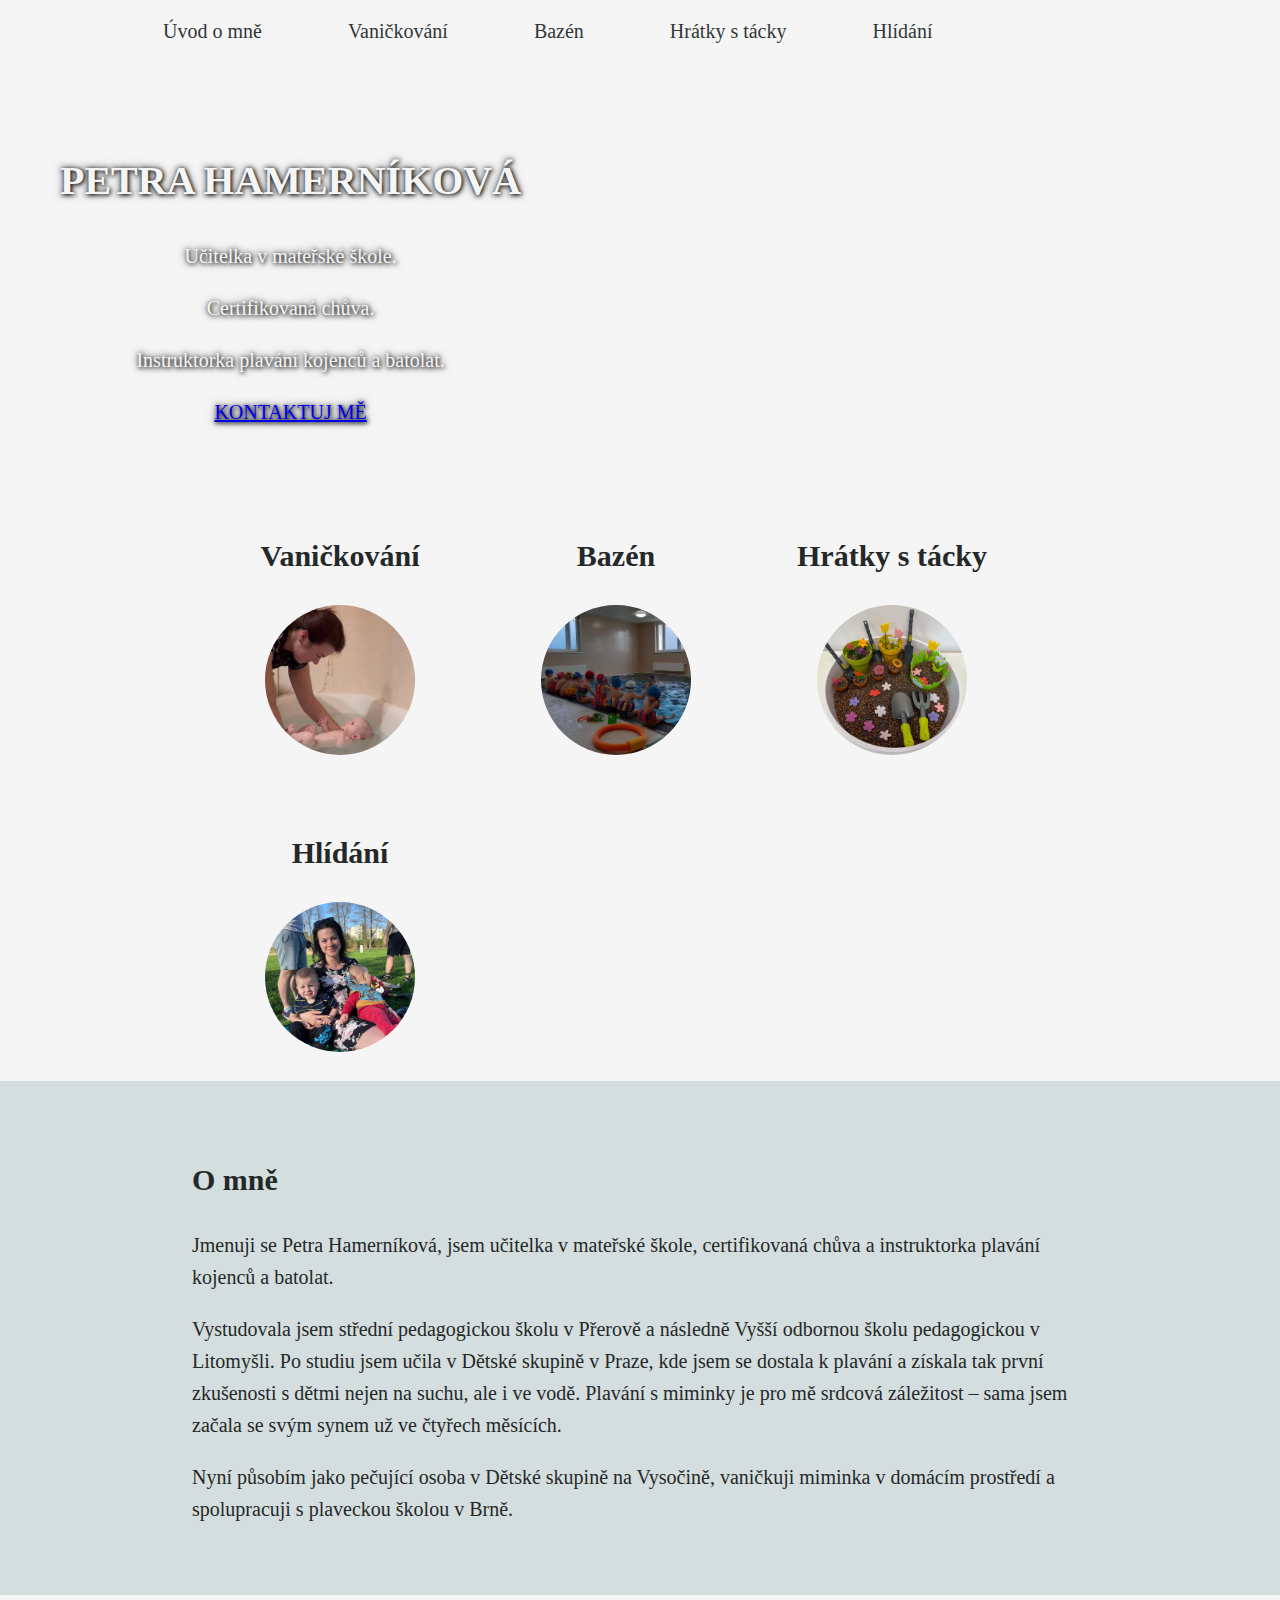
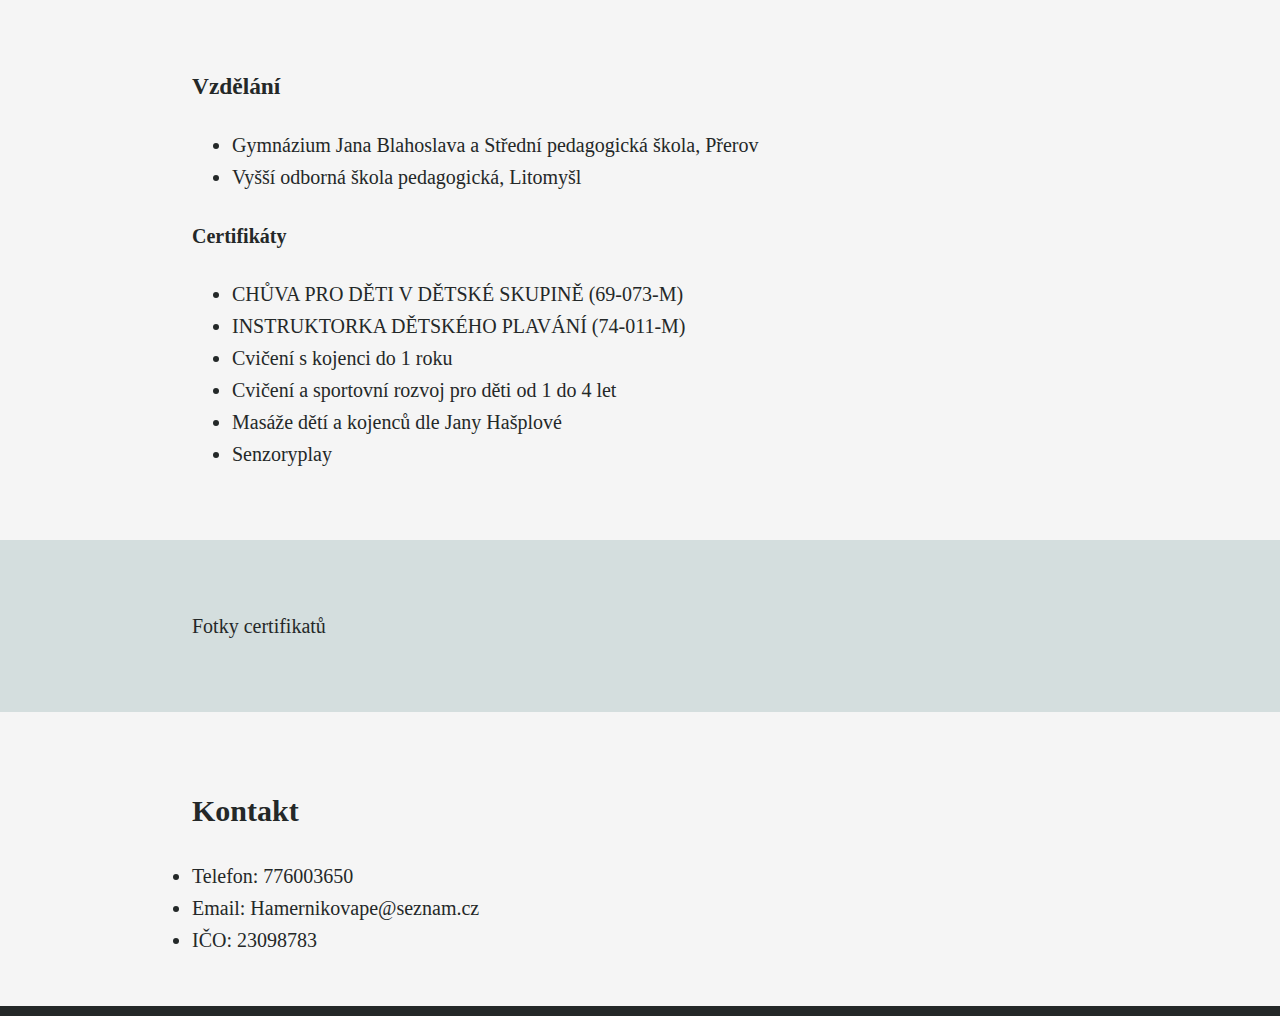
<file: index.html>
<!DOCTYPE html>
<html lang="cs">
<head>
    <meta charset="UTF-8">
    <meta http-equiv="X-UA-Compatible" content="IE=edge">
    <meta name="viewport" content="width=device-width, initial-scale=1.0">
    <title>Hamernikova</title>
    <link rel="stylesheet" href="style.css">
</head>
<body>

<!--menu-->
<nav>
<ul class="menu">
    <li><a href="index.html">Úvod o mně</a></li>
    <li><a href="vanickovani.html">Vaničkování</a></li>
    <li><a href="bazen.html">Bazén</a></li>
    <li><a href="hratky.html">Hrátky s tácky</a></li>
    <li><a href="hlidani.html">Hlídání</a></li>
    </ul>
</nav>

<!--Hlavicka stranky-->     
<header class="header-uvod">

<div class="box2">
<h1>PETRA HAMERNÍKOVÁ</h1>
<p>Učitelka v mateřské škole. </p>
<p>Certifikovaná chůva.</p>
<p>Instruktorka plavání kojenců a batolat.</p>
<a href="#kontakt">KONTAKTUJ MĚ</a>

</div> 
</header>

<!-- sluzby -->
<section class="sluzby">
<div class="box">
    <h2>Vaničkování</h2>
    <img class="fotobubliny" src="foto/vanickovanifoto.jpeg" alt="vanickovani">
</div>
<div class="box">
    <h2>Bazén</h2>
    <img class="fotobubliny" src="foto/fotobazen.jpg" alt="Deti v bazénu s instruktorkou Petrou">
</div>
<div class="box">
    <h2>Hrátky s tácky</h2>
    <img class="fotobubliny" src="foto/smyslovehrani.jpeg" alt="Hratky s tacky">
</div>
<div class="box">
    <h2>Hlídání</h2>
    <img class="fotobubliny" src="foto/Hlidanifoto.jpeg" alt="Hlidani deti">
</div>
</section>

<!-- o mne -->
<section class="sluzba">

    <h2>O mně</h2>

   <p>Jmenuji se Petra Hamerníková, jsem učitelka v mateřské škole, certifikovaná chůva a instruktorka plavání kojenců a batolat. </p>
    <p>Vystudovala jsem střední pedagogickou školu v Přerově a následně Vyšší odbornou školu pedagogickou v Litomyšli. Po studiu jsem učila v Dětské skupině v Praze, kde jsem se dostala k plavání a získala tak první zkušenosti s dětmi nejen na suchu, ale i ve vodě. Plavání s miminky je pro mě srdcová záležitost – sama jsem začala se svým synem už ve čtyřech měsících.</p>
    <p>Nyní působím jako pečující osoba v Dětské skupině na Vysočině, vaničkuji miminka v domácím prostředí a spolupracuji s plaveckou školou v Brně.</p>
</section>


<!-- Zivotopis -->
<section class="otazky">
    <h3>Vzdělání</h3>
    <ul>
    <li>Gymnázium Jana Blahoslava a Střední pedagogická škola, Přerov</li>
    <li>Vyšší odborná škola pedagogická, Litomyšl</li>
    </ul>
    <h4>Certifikáty</h4>
    <ul>
    <li>CHŮVA PRO DĚTI V DĚTSKÉ SKUPINĚ (69-073-M)</li>
    <li>INSTRUKTORKA DĚTSKÉHO PLAVÁNÍ (74-011-M)</li>
    <li>Cvičení s kojenci do 1 roku</li>
    <li>Cvičení a sportovní rozvoj pro děti od 1 do 4 let</li>
    <li>Masáže dětí a kojenců dle Jany Hašplové</li>
    <li>Senzoryplay</li>
    </ul> 

</section>

<section class="omne">
    <p>Fotky certifikatů</p>
</section>

<!-- kontakt -->
<section class="kontakt" id="kontakt">
    <h2>Kontakt</h2>
    <li>Telefon: 776003650 </li>
    <li>Email: Hamernikovape@seznam.cz</li> 
    <li>IČO: 23098783</li>
</section>

<footer>

</footer>

<script src="script.js"></script>

</body>
</html>
</file>
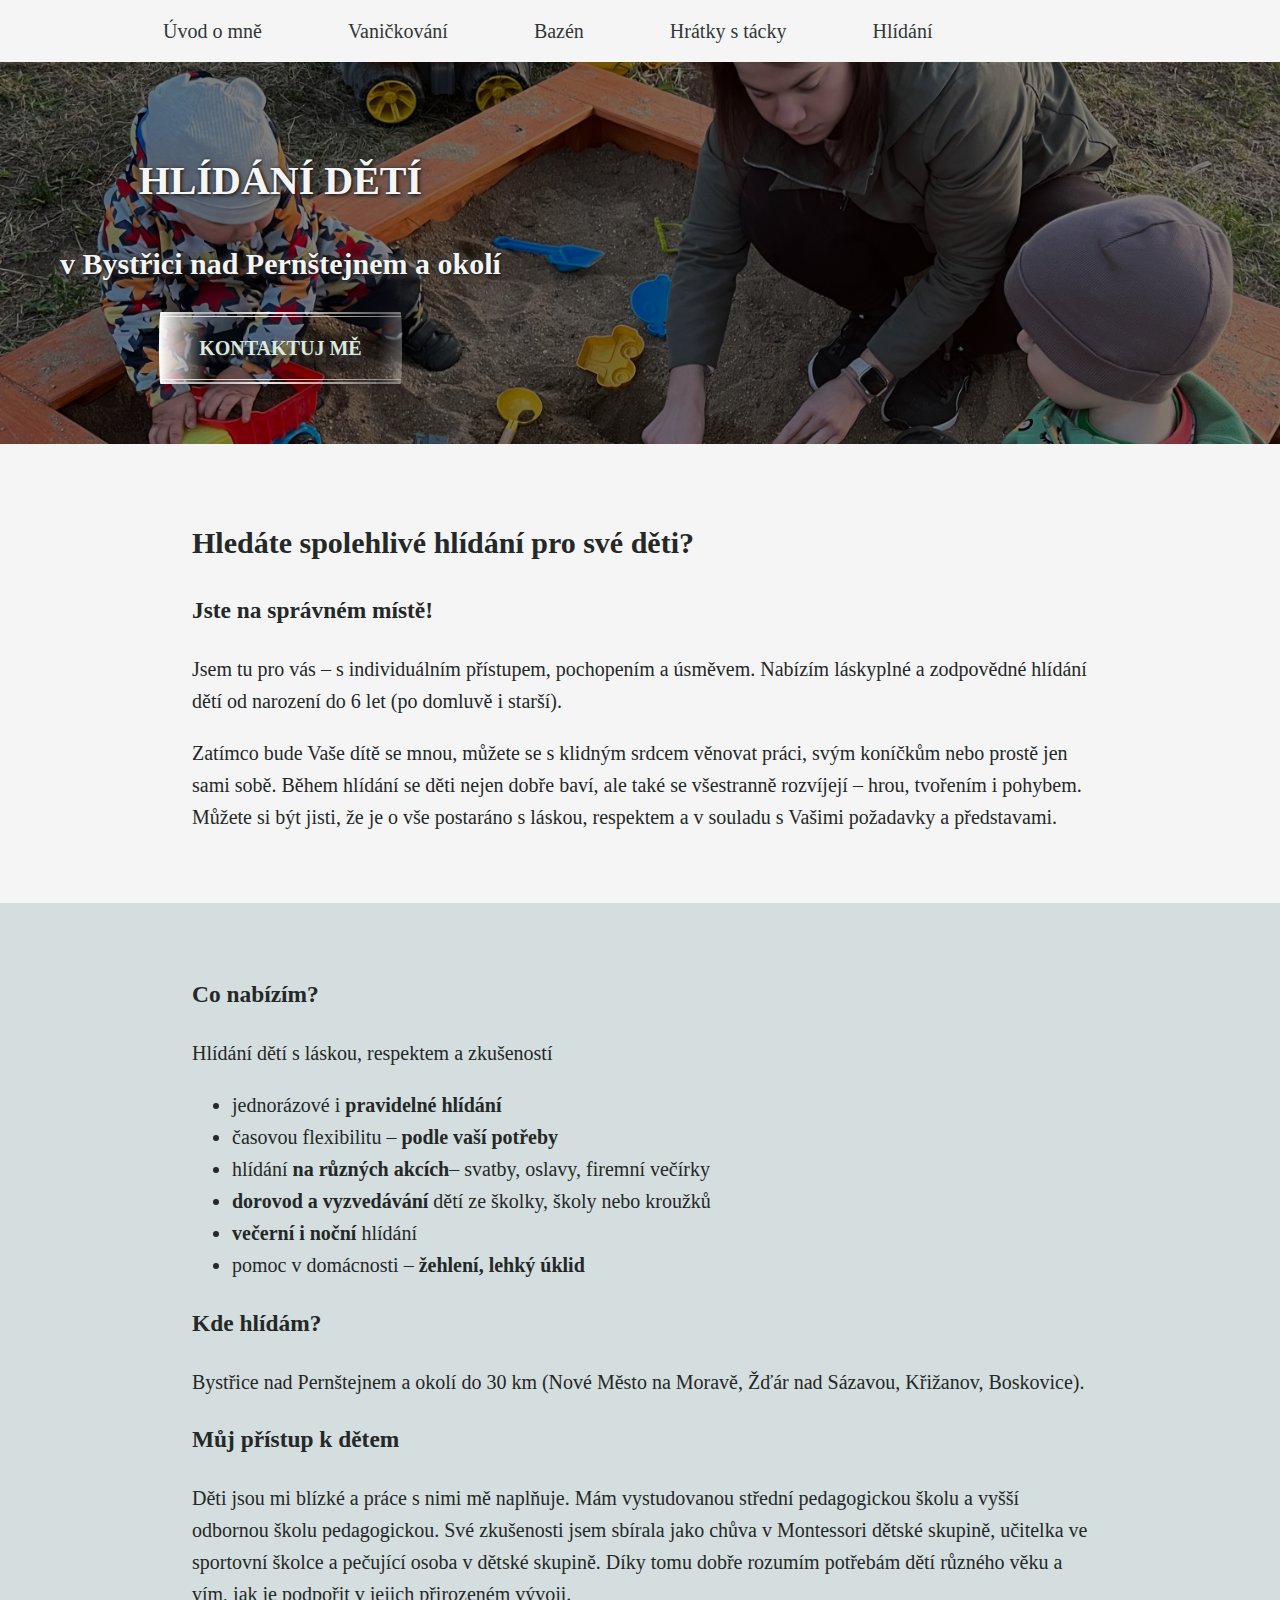
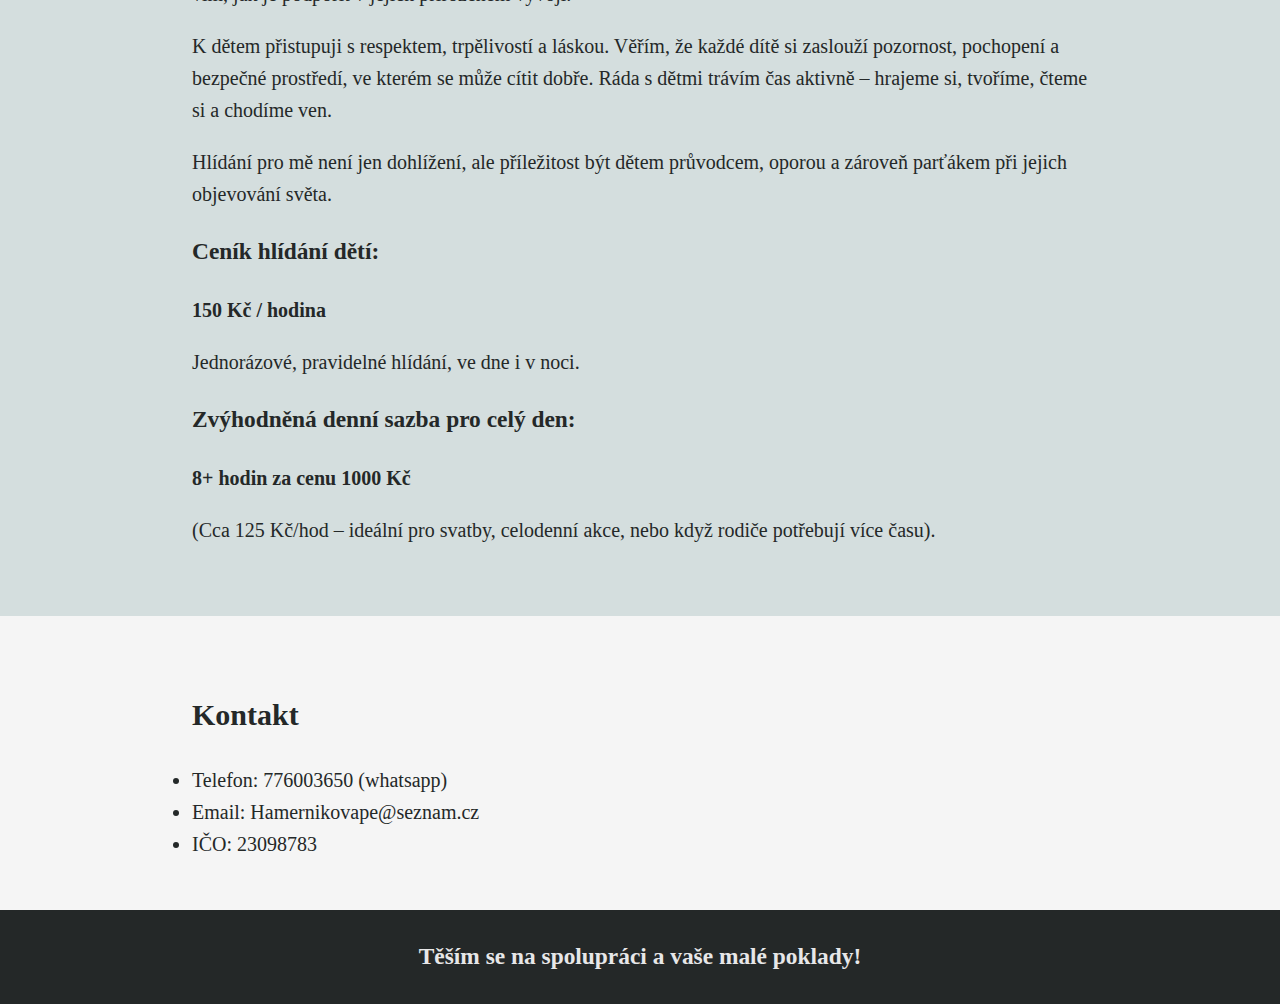
<file: hlidani.html>
<!DOCTYPE html>
<html lang="cs">
<head>
    <meta charset="UTF-8">
    <meta http-equiv="X-UA-Compatible" content="IE=edge">
    <meta name="viewport" content="width=device-width, initial-scale=1.0">
    <title>Hamernikova</title>
    <link rel="stylesheet" href="style.css">
</head>
<body class="hlidani">

<!--menu-->
<nav>
    <ul class="menu">
        <li><a href="index.html">Úvod o mně</a></li>
        <li><a href="vanickovani.html">Vaničkování</a></li>
        <li><a href="bazen.html">Bazén</a></li>
        <li><a href="hratky.html">Hrátky s tácky</a></li>
        <li><a href="hlidani.html">Hlídání</a></li>
        </ul>
    </nav>

<!--Hlavicka stranky-->     
<header class="header-uvod">

<div class="box2">
<h1>HLÍDÁNÍ DĚTÍ</h1>
<h2>v Bystřici nad Pernštejnem a okolí</h2>
<a href="#kontakt" class="button9">KONTAKTUJ MĚ</a>

</div> 
</header>

<section class="otazky">

    <h2>Hledáte spolehlivé hlídání pro své děti?</h2>
    <h3>Jste na správném místě! </h3>

    <p>Jsem tu pro vás – s individuálním přístupem, pochopením a úsměvem. Nabízím láskyplné a zodpovědné hlídání dětí od narození do 6 let (po domluvě i starší).</p>
    <p>Zatímco bude Vaše dítě se mnou, můžete se s klidným srdcem věnovat práci, svým koníčkům nebo prostě jen sami sobě. Během hlídání se děti nejen dobře baví, ale také se všestranně rozvíjejí – hrou, tvořením i pohybem. Můžete si být jisti, že je o vše postaráno s láskou, respektem a v souladu s Vašimi požadavky a představami.    </p>
</section>

<section class="sluzba">
    <h3>Co nabízím?</h3>
    <p>Hlídání dětí s láskou, respektem a zkušeností</p>
    <ul>
        
        <li>jednorázové i <strong>pravidelné hlídání</strong></li>
        <li>časovou flexibilitu – <strong>podle vaší potřeby</strong></li>
        <li>hlídání <strong>na různých akcích</strong>– svatby, oslavy, firemní večírky</li>
        <li> <strong>dorovod a vyzvedávání</strong> dětí ze školky, školy nebo kroužků</li>
        <li><strong>večerní i noční</strong> hlídání</li>
        <li>pomoc v domácnosti – <strong>žehlení, lehký úklid</strong></li>
    </ul>  

    <h3>Kde hlídám?</h3>
    <p>Bystřice nad Pernštejnem a okolí do 30 km (Nové Město na Moravě, Žďár nad Sázavou, Křižanov, Boskovice).</p>

    <h3>Můj přístup k dětem</h3>
    <p>Děti jsou mi blízké a práce s nimi mě naplňuje. Mám vystudovanou střední pedagogickou školu a vyšší odbornou školu pedagogickou. Své zkušenosti jsem sbírala jako chůva v Montessori dětské skupině, učitelka ve sportovní školce a pečující osoba v dětské skupině. Díky tomu dobře rozumím potřebám dětí různého věku a vím, jak je podpořit v jejich přirozeném vývoji.</p>
    <p>K dětem přistupuji s respektem, trpělivostí a láskou. Věřím, že každé dítě si zaslouží pozornost, pochopení a bezpečné prostředí, ve kterém se může cítit dobře. Ráda s dětmi trávím čas aktivně – hrajeme si, tvoříme, čteme si a chodíme ven.</p>
    <p>Hlídání pro mě není jen dohlížení, ale příležitost být dětem průvodcem, oporou a zároveň parťákem při jejich objevování světa.</p>

    <h3>Ceník hlídání dětí:</h3>
    <p><strong>150 Kč / hodina</strong></p>
    <p>Jednorázové, pravidelné hlídání, ve dne i v noci.</p>
    <h3>Zvýhodněná denní sazba pro celý den:</h3>
    <p><strong>8+ hodin za cenu 1000 Kč</strong></p>
    <p>(Cca 125 Kč/hod – ideální pro svatby, celodenní akce, nebo když rodiče potřebují více času).</p>

</section>


<!-- kontakt -->
<section class="kontakt" id="kontakt">
    <h2>Kontakt</h2>
    <li>Telefon: 776003650 (whatsapp)</li>
    <li>Email: Hamernikovape@seznam.cz</li> 
    <li>IČO: 23098783</li>


</section>

<footer>
<h3>Těším se na spolupráci a vaše malé poklady!</h3>
</footer>

<script src="script.js"></script>
</body>
</html>
</file>
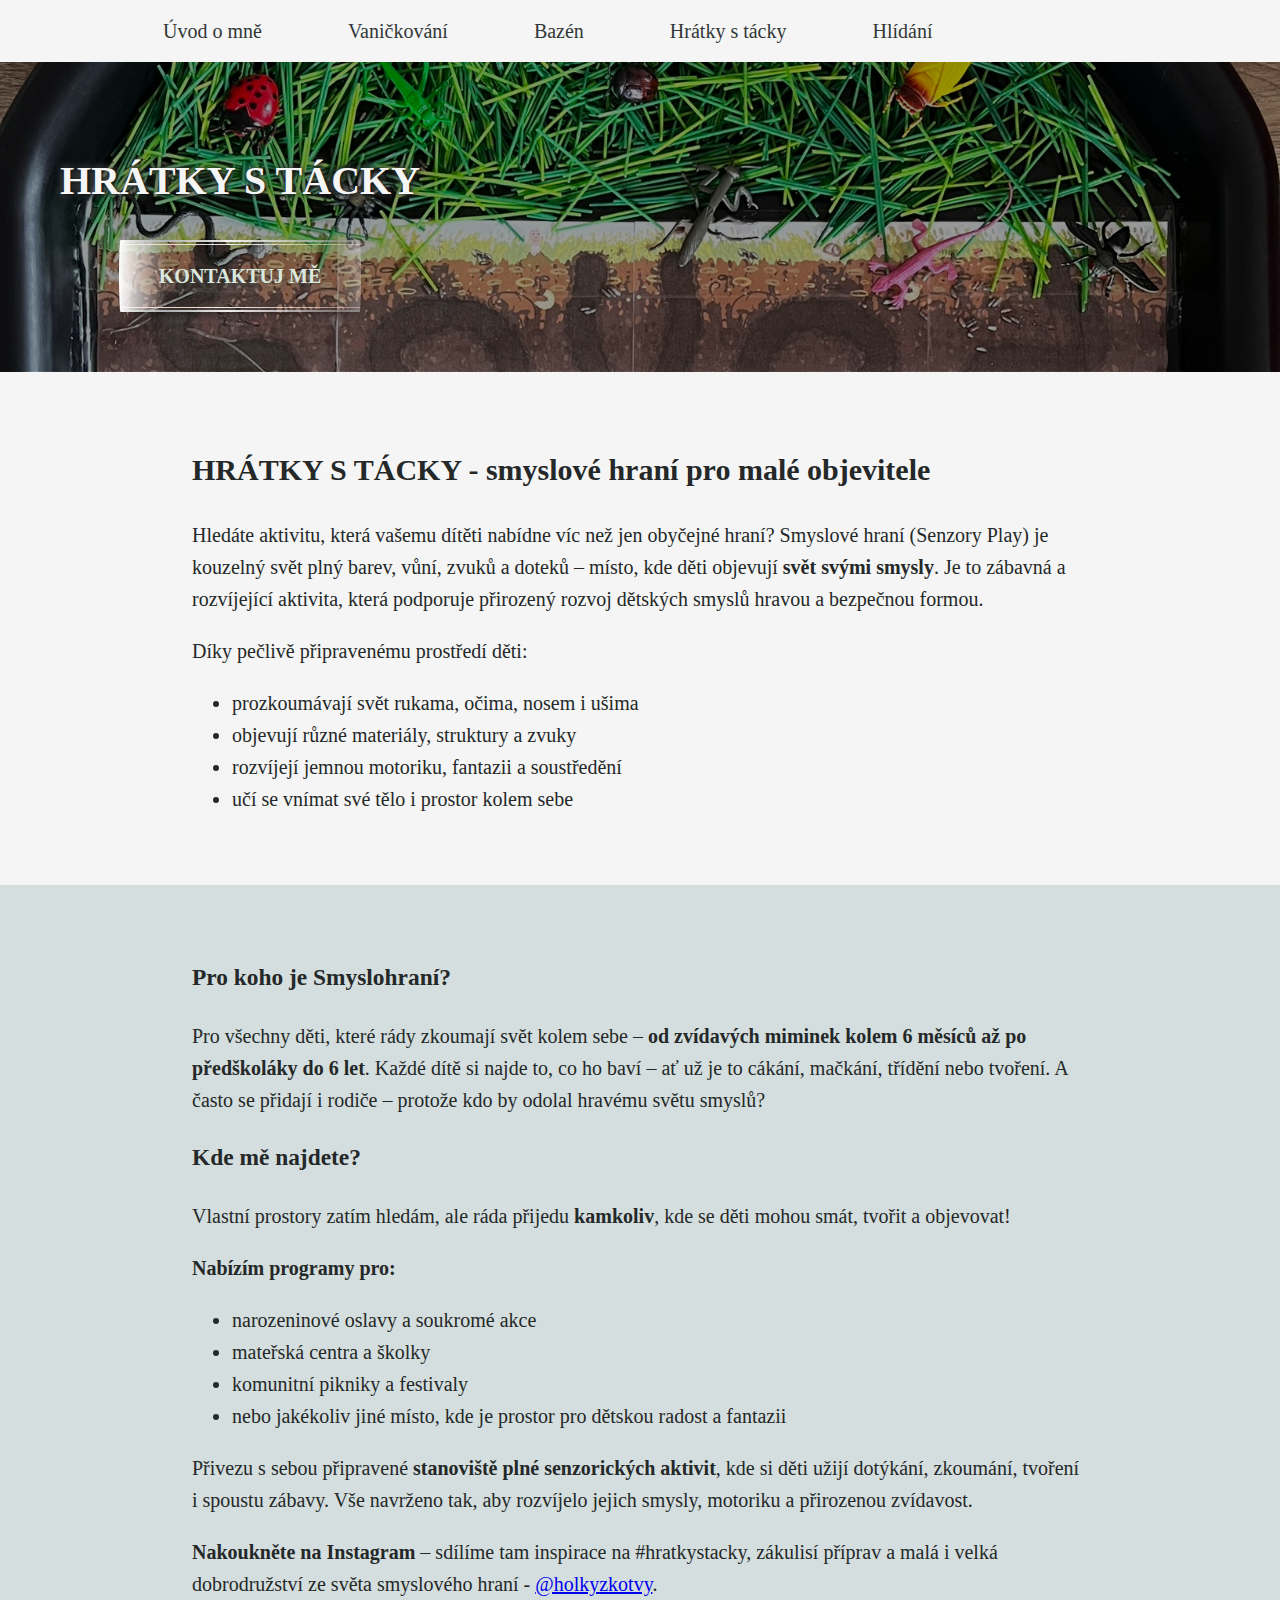
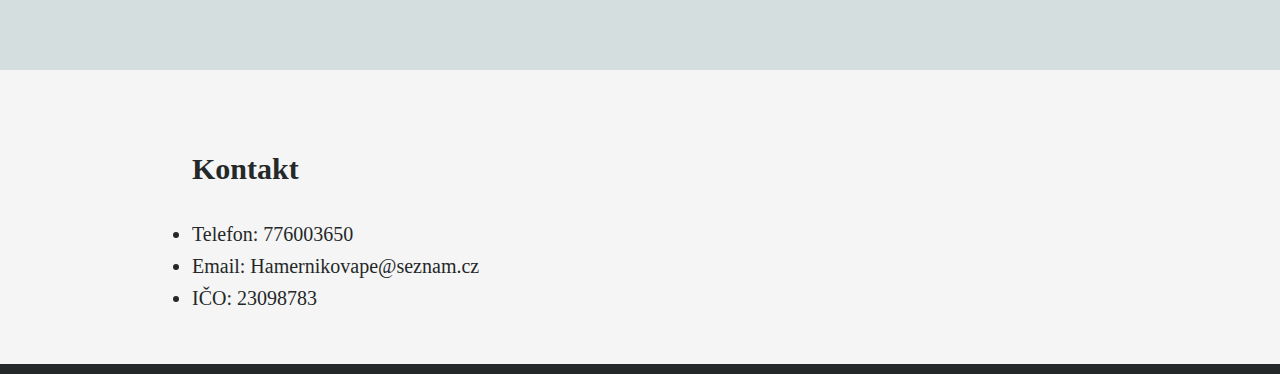
<file: hratky.html>
<!DOCTYPE html>
<html lang="cs">
<head>
    <meta charset="UTF-8">
    <meta http-equiv="X-UA-Compatible" content="IE=edge">
    <meta name="viewport" content="width=device-width, initial-scale=1.0">
    <title>Hamernikova</title>
    <link rel="stylesheet" href="style.css">
</head>
<body class="hratky">

<!--menu-->
<nav>
    <ul class="menu">
        <li><a href="index.html">Úvod o mně</a></li>
        <li><a href="vanickovani.html">Vaničkování</a></li>
        <li><a href="bazen.html">Bazén</a></li>
        <li><a href="hratky.html">Hrátky s tácky</a></li>
        <li><a href="hlidani.html">Hlídání</a></li>
        </ul>
    </nav>

<!--Hlavicka stranky-->     
<header class="header-uvod">

<div class="box2">
<h1>HRÁTKY S TÁCKY</h1>
<h2> </h2>
<a href="#kontakt" class="button9">KONTAKTUJ MĚ</a>


</div> 
</header>


<!-- hratky -->
<section class="otazky">

    <h2>HRÁTKY S TÁCKY - smyslové hraní pro malé objevitele</h2>

    <p>Hledáte aktivitu, která vašemu dítěti nabídne víc než jen obyčejné hraní? Smyslové hraní (Senzory Play) je kouzelný svět plný barev, vůní, zvuků a doteků – místo, kde děti objevují <strong>svět svými smysly</strong>. Je to zábavná a rozvíjející aktivita, která podporuje přirozený rozvoj dětských smyslů hravou a bezpečnou formou.</p>
    <p>Díky pečlivě připravenému prostředí děti: </p>
    <ul>
        <li>prozkoumávají svět rukama, očima, nosem i ušima</li>
        <li>objevují různé materiály, struktury a zvuky</li>
        <li>rozvíjejí jemnou motoriku, fantazii a soustředění</li>
        <li>učí se vnímat své tělo i prostor kolem sebe</li>
    </ul>
</section>

<section class="sluzba">
    <h3>Pro koho je Smyslohraní?</h3>
    <p>Pro všechny děti, které rády zkoumají svět kolem sebe – <strong>od zvídavých miminek kolem 6 měsíců až po předškoláky do 6 let</strong>. Každé dítě si najde to, co ho baví – ať už je to cákání, mačkání, třídění nebo tvoření. A často se přidají i rodiče – protože kdo by odolal hravému světu smyslů?</p>

    <h3>Kde mě najdete?</h3>
    <p>Vlastní prostory zatím hledám, ale ráda přijedu <strong>kamkoliv</strong>, kde se děti mohou smát, tvořit a objevovat!</p>
    <p><strong>Nabízím programy pro:</strong></p>
    <ul>
        <li>narozeninové oslavy a soukromé akce </li>
        <li>mateřská centra a školky </li>
        <li>komunitní pikniky a festivaly </li>
        <li>nebo jakékoliv jiné místo, kde je prostor pro dětskou radost a fantazii </li>
    </ul>

    <p>Přivezu s sebou připravené <strong>stanoviště plné senzorických aktivit</strong>, kde si děti užijí dotýkání, zkoumání, tvoření i spoustu zábavy. Vše navrženo tak, aby rozvíjelo jejich smysly, motoriku a přirozenou zvídavost.</p>

    <p><strong>Nakoukněte na Instagram</strong> – sdílíme tam inspirace na #hratkystacky, zákulisí příprav a malá i velká dobrodružství ze světa smyslového hraní - <a href="https://www.instagram.com/holkyzkotvy/">@holkyzkotvy</a>.</p>

</section>

<!-- kontakt -->
<section class="kontakt" id="kontakt">
    <h2>Kontakt</h2>
    <li>Telefon: 776003650 </li>
    <li>Email: Hamernikovape@seznam.cz</li> 
    <li>IČO: 23098783</li>
</section>

<footer>

</footer>

<script src="script.js"></script>
</body>

</html>
</file>
<file: style.css>
body {
    color: #242828;
    background-color: whitesmoke;
    line-height: 1.6;
    font-family: Cambria, Cochin, Georgia, Times, 'Times New Roman', serif;
    font-size: 20px;
    margin: 0;
}
/* Menu */
.menu {
    margin: 0 10%;
    padding: 0;
    color: #313737;

}
.menu a {
    display: inline-block;
    color: #313737;
    text-decoration: none;
    padding: 15px 35px;
}

.menu li {
    display: inline-block; 
}

.menu a:hover,
.menu a:focus,
.menu a:active,
.box a:hover,
.box a:focus,
.box a:active {
    text-shadow: 0 0 2px rgba(67, 67, 67, 0.676), 0 0 1px rgba(159, 159, 159, 0.878);
}

/* Základní styl */
nav ul {
    list-style: none;
    padding: 0;
    margin: 0;
    display: flex;
    gap: 1rem;
  }
  
  /* Skrýt hamburger na desktopu */
  .menu-toggle {
    display: none;
    font-size: 2rem;
    cursor: pointer;
  }
  
  /* Mobilní vzhled */
  @media (max-width: 768px) {
    .menu-toggle {
      display: block;
    }
  
    nav {
      display: none;
    }
  
    nav.active {
      display: block;
    }
  
    nav ul {
      flex-direction: column;
    }
  }
  

a.button9 {
    position: relative;
    display: inline-block;
    color: #dbe8dd;
    font-weight: bold;
    text-decoration: none;
    text-shadow: rgba(71, 67, 67, 0.457) 1px 1px, rgba(100, 100, 100, 0.444) 3px 7px 3px;
    user-select: none;
    padding: 1em 2em;
    outline: none;
    border-radius: 3px / 100%;
    background-image:
     linear-gradient(45deg, rgba(255,255,255,.0) 30%, rgba(255,255,255,.8), rgba(255,255,255,.0) 70%),
     linear-gradient(to right, rgba(255,255,255,1), rgba(255,255,255,0) 20%, rgba(255,255,255,0) 90%, rgba(255,255,255,.3)),
     linear-gradient(to right, rgba(125,125,125,1), rgba(255,255,255,.9) 45%, rgba(125,125,125,.5)),
     linear-gradient(to right, rgba(125,125,125,1), rgba(255,255,255,.9) 45%, rgba(125,125,125,.5)),
     linear-gradient(to right, rgba(223,190,170,1), rgba(255,255,255,.9) 45%, rgba(223,190,170,.5)),
     linear-gradient(to right, rgba(223,190,170,1), rgba(255,255,255,.9) 45%, rgba(223,190,170,.5));
    background-repeat: no-repeat;
    background-size: 200% 100%, auto, 100% 2px, 100% 2px, 100% 1px, 100% 1px;
    background-position: 200% 0, 0 0, 0 0, 0 100%, 0 4px, 0 calc(100% - 4px);
    box-shadow: rgba(0,0,0,.5) 3px 10px 10px -10px;
  }
  a.button9:hover {
    transition: .5s linear;
    background-position: -200% 0, 0 0, 0 0, 0 100%, 0 4px, 0 calc(100% - 4px);
  }
  a.button9:active {
    top: 1px;
  }

  /* uvodni box a fotky */
header {
    padding: 40px 40px;
    background-position: center;
    background-size: cover;
    background-repeat: no-repeat;
    overflow: auto;
} 
body.home header {
    background-image:linear-gradient(rgba(0, 0, 0, 0.3), rgba(0, 0, 0, 0.3)), url(foto/uvodnifotka1.jpg);
  }
  body.hratky header {
    background-image: linear-gradient(rgba(0, 0, 0, 0.4), rgba(0, 0, 0, 0.4)), url(foto/uvodnihratky1.JPEG);
  }
  body.hlidani header {
    background-image: linear-gradient(rgba(0, 0, 0, 0.5), rgba(0, 0, 0, 0.5)), url(foto/uvodnihlidani.jpeg);
  }
  body.bazen header {
    background-image: linear-gradient(rgba(0, 0, 0, 0.4), rgba(0, 0, 0, 0.4)), url(foto/uvodnibazen.JPEG);
  }
  body.vanickovani header {
    background-image: linear-gradient(rgba(0, 0, 0, 0.3), rgba(0, 0, 0, 0.3)), url(foto/uvodnivanickovani.png);
  }

header-bazen {
    background-image: url(foto/uvodnibazen.JPEG);
    padding: 40px 40px;
    background-position: center;
    background-size: cover;
    background-repeat: no-repeat;
    overflow: auto;
}


footer {
    background-color: #242828;
    color: #e7e7e8;
    text-align: center;
    padding: 5px 0;
}

section {
    padding: 50px 15%;
    overflow: auto;
}

.box {
    background-color: whitesmoke;
   padding: 20px;
   text-align: center;
   margin: 0;
   float: inline-start;
   width: 236px;
}

.box a {
    display: inline-block;
    color: #313737;
    text-decoration: none;
    text-align: center;

}

.box2 {
 color: whitesmoke;
 text-shadow: 1px 1px 4px black, 0 0 10px rgba(136, 136, 136, 0.681), 0 0 6px rgba(63, 63, 63, 0.727);
   padding: 20px;
   text-align: center;
   margin: 0;
   float: left;
}

.sluzba,
.omne {
    background-color: #d4dede;
}

.fotoomne {
    float: left;
   margin: 10px 50px 10px 0;
   width: 220px;
   border: 1px solid #242828;
}

.sluzby {
    padding: 0 10px;
    display: block;
    overflow: auto;
    margin-left: 15%;
    align-items: center;

    
}
.fotobubliny {
    width: 150px;
    border-radius: 50%;

}
</file>
